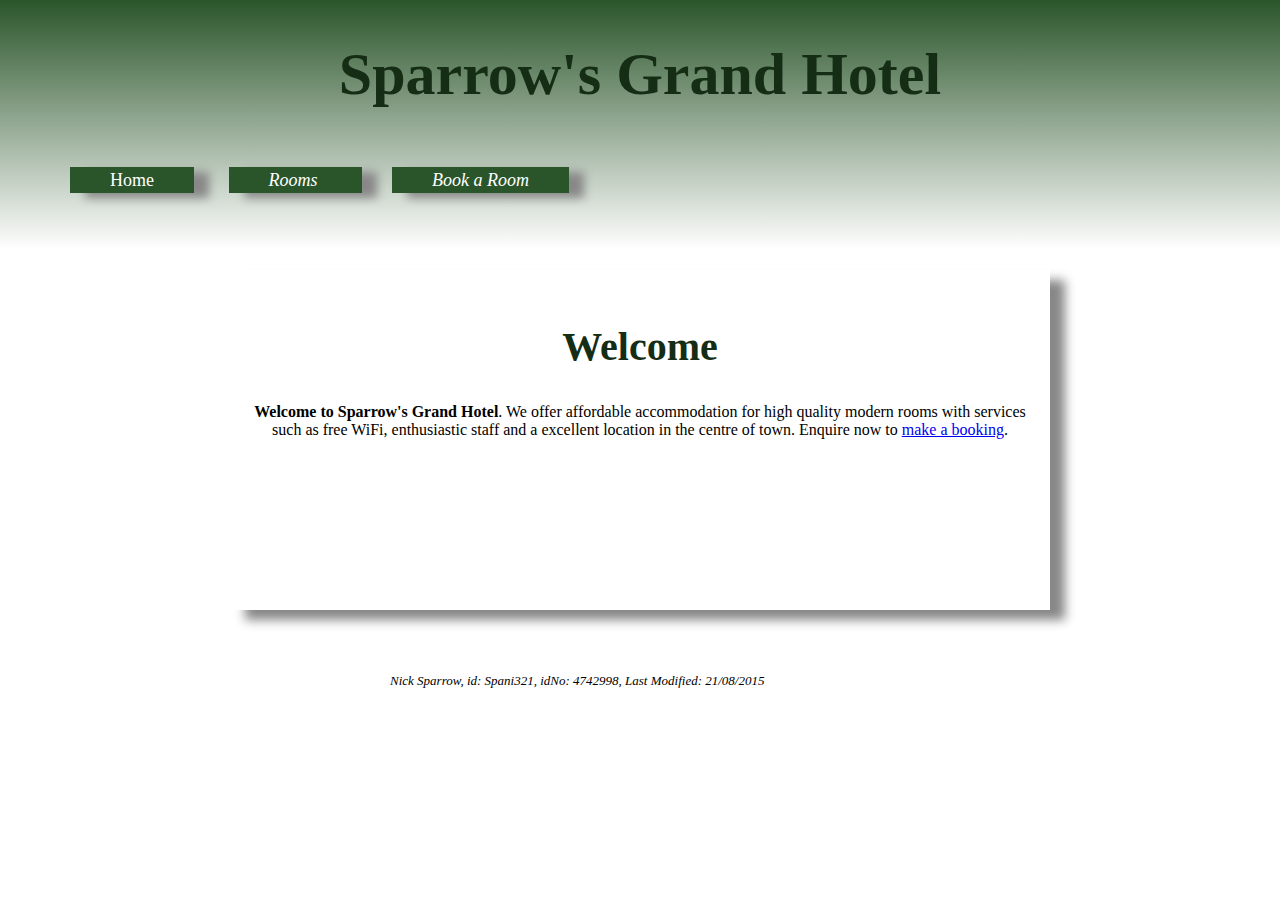
<file: assignment1/index.html>
<!DOCTYPE html>

<html lang="en">
    <head>
        <!--Username: nsparrow, id: Spani321 4742998, file: index.html-->
        <title>Sparrow's Grand Hotel</title>
        <meta http-equiv="content-type" content="text/html; charset=utf-8">
        <link rel="stylesheet" type="text/css" href="stylesheet.css">
        <script src="jquery-1.11.3.min.js"></script>
    </head>

    <body>
        <!--Header-->
        <div id="header">
            <h1>Sparrow's Grand Hotel</h1>

            <!--Navigation bar-->
            <ul id="nav_bar">
                <li>Home</li>
                <li><a href="rooms.html">Rooms</a> </li>
                <li><a href="bookroom.html">Book a Room</a></li>
            </ul>
        </div>

        <!--Page Contents-->
        <div id="main">

            <h2>Welcome</h2>

            <p><strong>Welcome to Sparrow's Grand Hotel</strong>. We offer affordable accommodation
                for high quality modern rooms with services such as free WiFi, enthusiastic
                staff and a excellent location in the centre of
                town. Enquire now to <a href="bookroom.html">make a booking</a>.
            </p>
        </div>

        <!--Page Footer-->
        <div id="footer">
            <p>Nick Sparrow, id: Spani321, idNo: 4742998, Last Modified: 21/08/2015</p>
        </div>

    </body>

</html>
</file>
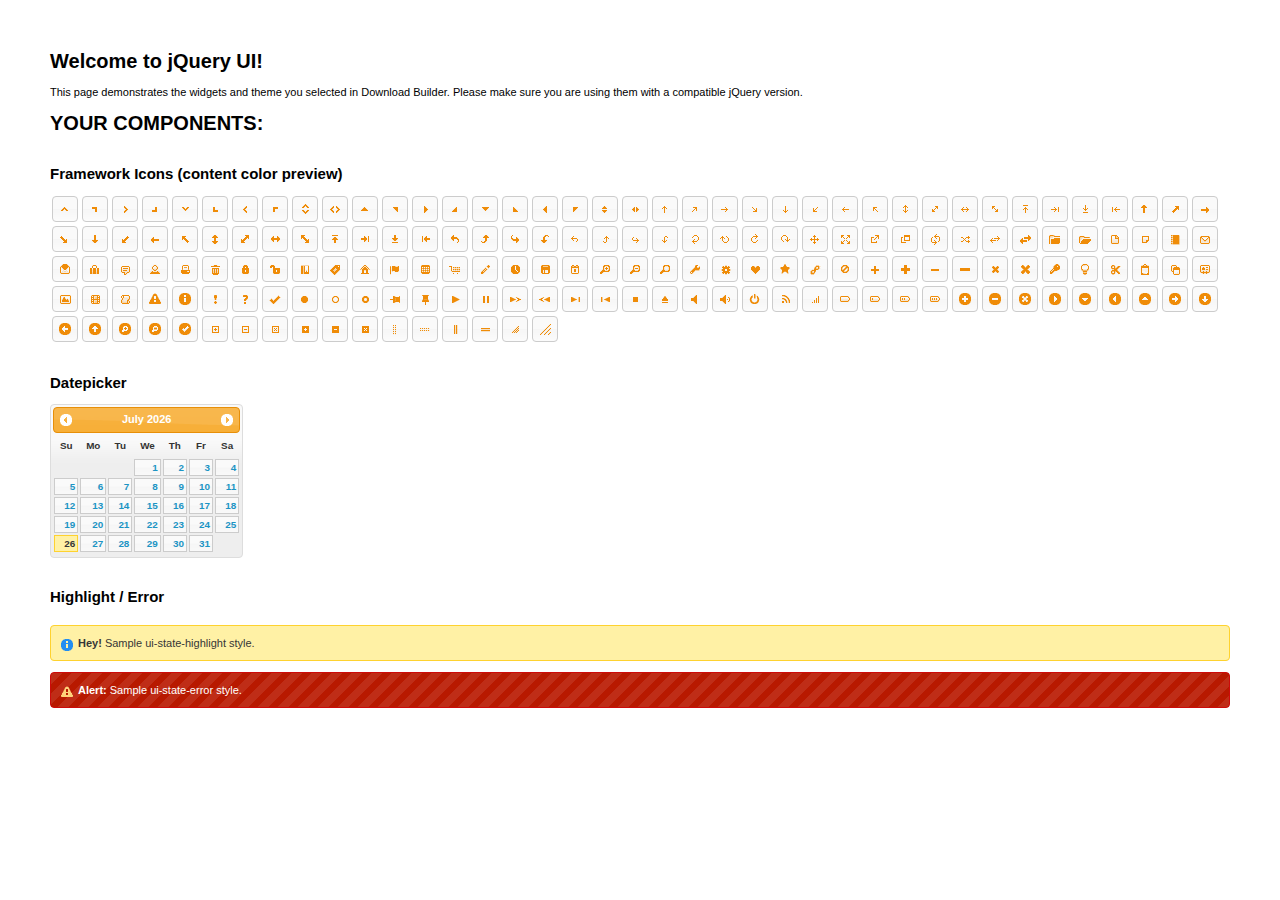
<file: assignment1/jquery-ui-1.11.4.custom/index.html>
<!doctype html>
<html lang="us">
<head>
	<meta charset="utf-8">
	<title>jQuery UI Example Page</title>
	<link href="jquery-ui.css" rel="stylesheet">
	<style>
	body{
		font: 62.5% "Trebuchet MS", sans-serif;
		margin: 50px;
	}
	.demoHeaders {
		margin-top: 2em;
	}
	#dialog-link {
		padding: .4em 1em .4em 20px;
		text-decoration: none;
		position: relative;
	}
	#dialog-link span.ui-icon {
		margin: 0 5px 0 0;
		position: absolute;
		left: .2em;
		top: 50%;
		margin-top: -8px;
	}
	#icons {
		margin: 0;
		padding: 0;
	}
	#icons li {
		margin: 2px;
		position: relative;
		padding: 4px 0;
		cursor: pointer;
		float: left;
		list-style: none;
	}
	#icons span.ui-icon {
		float: left;
		margin: 0 4px;
	}
	.fakewindowcontain .ui-widget-overlay {
		position: absolute;
	}
	select {
		width: 200px;
	}
	</style>
</head>
<body>

<h1>Welcome to jQuery UI!</h1>

<div class="ui-widget">
	<p>This page demonstrates the widgets and theme you selected in Download Builder. Please make sure you are using them with a compatible jQuery version.</p>
</div>

<h1>YOUR COMPONENTS:</h1>












<h2 class="demoHeaders">Framework Icons (content color preview)</h2>
<ul id="icons" class="ui-widget ui-helper-clearfix">
	<li class="ui-state-default ui-corner-all" title=".ui-icon-carat-1-n"><span class="ui-icon ui-icon-carat-1-n"></span></li>
	<li class="ui-state-default ui-corner-all" title=".ui-icon-carat-1-ne"><span class="ui-icon ui-icon-carat-1-ne"></span></li>
	<li class="ui-state-default ui-corner-all" title=".ui-icon-carat-1-e"><span class="ui-icon ui-icon-carat-1-e"></span></li>
	<li class="ui-state-default ui-corner-all" title=".ui-icon-carat-1-se"><span class="ui-icon ui-icon-carat-1-se"></span></li>
	<li class="ui-state-default ui-corner-all" title=".ui-icon-carat-1-s"><span class="ui-icon ui-icon-carat-1-s"></span></li>
	<li class="ui-state-default ui-corner-all" title=".ui-icon-carat-1-sw"><span class="ui-icon ui-icon-carat-1-sw"></span></li>
	<li class="ui-state-default ui-corner-all" title=".ui-icon-carat-1-w"><span class="ui-icon ui-icon-carat-1-w"></span></li>
	<li class="ui-state-default ui-corner-all" title=".ui-icon-carat-1-nw"><span class="ui-icon ui-icon-carat-1-nw"></span></li>
	<li class="ui-state-default ui-corner-all" title=".ui-icon-carat-2-n-s"><span class="ui-icon ui-icon-carat-2-n-s"></span></li>
	<li class="ui-state-default ui-corner-all" title=".ui-icon-carat-2-e-w"><span class="ui-icon ui-icon-carat-2-e-w"></span></li>
	<li class="ui-state-default ui-corner-all" title=".ui-icon-triangle-1-n"><span class="ui-icon ui-icon-triangle-1-n"></span></li>
	<li class="ui-state-default ui-corner-all" title=".ui-icon-triangle-1-ne"><span class="ui-icon ui-icon-triangle-1-ne"></span></li>
	<li class="ui-state-default ui-corner-all" title=".ui-icon-triangle-1-e"><span class="ui-icon ui-icon-triangle-1-e"></span></li>
	<li class="ui-state-default ui-corner-all" title=".ui-icon-triangle-1-se"><span class="ui-icon ui-icon-triangle-1-se"></span></li>
	<li class="ui-state-default ui-corner-all" title=".ui-icon-triangle-1-s"><span class="ui-icon ui-icon-triangle-1-s"></span></li>
	<li class="ui-state-default ui-corner-all" title=".ui-icon-triangle-1-sw"><span class="ui-icon ui-icon-triangle-1-sw"></span></li>
	<li class="ui-state-default ui-corner-all" title=".ui-icon-triangle-1-w"><span class="ui-icon ui-icon-triangle-1-w"></span></li>
	<li class="ui-state-default ui-corner-all" title=".ui-icon-triangle-1-nw"><span class="ui-icon ui-icon-triangle-1-nw"></span></li>
	<li class="ui-state-default ui-corner-all" title=".ui-icon-triangle-2-n-s"><span class="ui-icon ui-icon-triangle-2-n-s"></span></li>
	<li class="ui-state-default ui-corner-all" title=".ui-icon-triangle-2-e-w"><span class="ui-icon ui-icon-triangle-2-e-w"></span></li>
	<li class="ui-state-default ui-corner-all" title=".ui-icon-arrow-1-n"><span class="ui-icon ui-icon-arrow-1-n"></span></li>
	<li class="ui-state-default ui-corner-all" title=".ui-icon-arrow-1-ne"><span class="ui-icon ui-icon-arrow-1-ne"></span></li>
	<li class="ui-state-default ui-corner-all" title=".ui-icon-arrow-1-e"><span class="ui-icon ui-icon-arrow-1-e"></span></li>
	<li class="ui-state-default ui-corner-all" title=".ui-icon-arrow-1-se"><span class="ui-icon ui-icon-arrow-1-se"></span></li>
	<li class="ui-state-default ui-corner-all" title=".ui-icon-arrow-1-s"><span class="ui-icon ui-icon-arrow-1-s"></span></li>
	<li class="ui-state-default ui-corner-all" title=".ui-icon-arrow-1-sw"><span class="ui-icon ui-icon-arrow-1-sw"></span></li>
	<li class="ui-state-default ui-corner-all" title=".ui-icon-arrow-1-w"><span class="ui-icon ui-icon-arrow-1-w"></span></li>
	<li class="ui-state-default ui-corner-all" title=".ui-icon-arrow-1-nw"><span class="ui-icon ui-icon-arrow-1-nw"></span></li>
	<li class="ui-state-default ui-corner-all" title=".ui-icon-arrow-2-n-s"><span class="ui-icon ui-icon-arrow-2-n-s"></span></li>
	<li class="ui-state-default ui-corner-all" title=".ui-icon-arrow-2-ne-sw"><span class="ui-icon ui-icon-arrow-2-ne-sw"></span></li>
	<li class="ui-state-default ui-corner-all" title=".ui-icon-arrow-2-e-w"><span class="ui-icon ui-icon-arrow-2-e-w"></span></li>
	<li class="ui-state-default ui-corner-all" title=".ui-icon-arrow-2-se-nw"><span class="ui-icon ui-icon-arrow-2-se-nw"></span></li>
	<li class="ui-state-default ui-corner-all" title=".ui-icon-arrowstop-1-n"><span class="ui-icon ui-icon-arrowstop-1-n"></span></li>
	<li class="ui-state-default ui-corner-all" title=".ui-icon-arrowstop-1-e"><span class="ui-icon ui-icon-arrowstop-1-e"></span></li>
	<li class="ui-state-default ui-corner-all" title=".ui-icon-arrowstop-1-s"><span class="ui-icon ui-icon-arrowstop-1-s"></span></li>
	<li class="ui-state-default ui-corner-all" title=".ui-icon-arrowstop-1-w"><span class="ui-icon ui-icon-arrowstop-1-w"></span></li>
	<li class="ui-state-default ui-corner-all" title=".ui-icon-arrowthick-1-n"><span class="ui-icon ui-icon-arrowthick-1-n"></span></li>
	<li class="ui-state-default ui-corner-all" title=".ui-icon-arrowthick-1-ne"><span class="ui-icon ui-icon-arrowthick-1-ne"></span></li>
	<li class="ui-state-default ui-corner-all" title=".ui-icon-arrowthick-1-e"><span class="ui-icon ui-icon-arrowthick-1-e"></span></li>
	<li class="ui-state-default ui-corner-all" title=".ui-icon-arrowthick-1-se"><span class="ui-icon ui-icon-arrowthick-1-se"></span></li>
	<li class="ui-state-default ui-corner-all" title=".ui-icon-arrowthick-1-s"><span class="ui-icon ui-icon-arrowthick-1-s"></span></li>
	<li class="ui-state-default ui-corner-all" title=".ui-icon-arrowthick-1-sw"><span class="ui-icon ui-icon-arrowthick-1-sw"></span></li>
	<li class="ui-state-default ui-corner-all" title=".ui-icon-arrowthick-1-w"><span class="ui-icon ui-icon-arrowthick-1-w"></span></li>
	<li class="ui-state-default ui-corner-all" title=".ui-icon-arrowthick-1-nw"><span class="ui-icon ui-icon-arrowthick-1-nw"></span></li>
	<li class="ui-state-default ui-corner-all" title=".ui-icon-arrowthick-2-n-s"><span class="ui-icon ui-icon-arrowthick-2-n-s"></span></li>
	<li class="ui-state-default ui-corner-all" title=".ui-icon-arrowthick-2-ne-sw"><span class="ui-icon ui-icon-arrowthick-2-ne-sw"></span></li>
	<li class="ui-state-default ui-corner-all" title=".ui-icon-arrowthick-2-e-w"><span class="ui-icon ui-icon-arrowthick-2-e-w"></span></li>
	<li class="ui-state-default ui-corner-all" title=".ui-icon-arrowthick-2-se-nw"><span class="ui-icon ui-icon-arrowthick-2-se-nw"></span></li>
	<li class="ui-state-default ui-corner-all" title=".ui-icon-arrowthickstop-1-n"><span class="ui-icon ui-icon-arrowthickstop-1-n"></span></li>
	<li class="ui-state-default ui-corner-all" title=".ui-icon-arrowthickstop-1-e"><span class="ui-icon ui-icon-arrowthickstop-1-e"></span></li>
	<li class="ui-state-default ui-corner-all" title=".ui-icon-arrowthickstop-1-s"><span class="ui-icon ui-icon-arrowthickstop-1-s"></span></li>
	<li class="ui-state-default ui-corner-all" title=".ui-icon-arrowthickstop-1-w"><span class="ui-icon ui-icon-arrowthickstop-1-w"></span></li>
	<li class="ui-state-default ui-corner-all" title=".ui-icon-arrowreturnthick-1-w"><span class="ui-icon ui-icon-arrowreturnthick-1-w"></span></li>
	<li class="ui-state-default ui-corner-all" title=".ui-icon-arrowreturnthick-1-n"><span class="ui-icon ui-icon-arrowreturnthick-1-n"></span></li>
	<li class="ui-state-default ui-corner-all" title=".ui-icon-arrowreturnthick-1-e"><span class="ui-icon ui-icon-arrowreturnthick-1-e"></span></li>
	<li class="ui-state-default ui-corner-all" title=".ui-icon-arrowreturnthick-1-s"><span class="ui-icon ui-icon-arrowreturnthick-1-s"></span></li>
	<li class="ui-state-default ui-corner-all" title=".ui-icon-arrowreturn-1-w"><span class="ui-icon ui-icon-arrowreturn-1-w"></span></li>
	<li class="ui-state-default ui-corner-all" title=".ui-icon-arrowreturn-1-n"><span class="ui-icon ui-icon-arrowreturn-1-n"></span></li>
	<li class="ui-state-default ui-corner-all" title=".ui-icon-arrowreturn-1-e"><span class="ui-icon ui-icon-arrowreturn-1-e"></span></li>
	<li class="ui-state-default ui-corner-all" title=".ui-icon-arrowreturn-1-s"><span class="ui-icon ui-icon-arrowreturn-1-s"></span></li>
	<li class="ui-state-default ui-corner-all" title=".ui-icon-arrowrefresh-1-w"><span class="ui-icon ui-icon-arrowrefresh-1-w"></span></li>
	<li class="ui-state-default ui-corner-all" title=".ui-icon-arrowrefresh-1-n"><span class="ui-icon ui-icon-arrowrefresh-1-n"></span></li>
	<li class="ui-state-default ui-corner-all" title=".ui-icon-arrowrefresh-1-e"><span class="ui-icon ui-icon-arrowrefresh-1-e"></span></li>
	<li class="ui-state-default ui-corner-all" title=".ui-icon-arrowrefresh-1-s"><span class="ui-icon ui-icon-arrowrefresh-1-s"></span></li>
	<li class="ui-state-default ui-corner-all" title=".ui-icon-arrow-4"><span class="ui-icon ui-icon-arrow-4"></span></li>
	<li class="ui-state-default ui-corner-all" title=".ui-icon-arrow-4-diag"><span class="ui-icon ui-icon-arrow-4-diag"></span></li>
	<li class="ui-state-default ui-corner-all" title=".ui-icon-extlink"><span class="ui-icon ui-icon-extlink"></span></li>
	<li class="ui-state-default ui-corner-all" title=".ui-icon-newwin"><span class="ui-icon ui-icon-newwin"></span></li>
	<li class="ui-state-default ui-corner-all" title=".ui-icon-refresh"><span class="ui-icon ui-icon-refresh"></span></li>
	<li class="ui-state-default ui-corner-all" title=".ui-icon-shuffle"><span class="ui-icon ui-icon-shuffle"></span></li>
	<li class="ui-state-default ui-corner-all" title=".ui-icon-transfer-e-w"><span class="ui-icon ui-icon-transfer-e-w"></span></li>
	<li class="ui-state-default ui-corner-all" title=".ui-icon-transferthick-e-w"><span class="ui-icon ui-icon-transferthick-e-w"></span></li>
	<li class="ui-state-default ui-corner-all" title=".ui-icon-folder-collapsed"><span class="ui-icon ui-icon-folder-collapsed"></span></li>
	<li class="ui-state-default ui-corner-all" title=".ui-icon-folder-open"><span class="ui-icon ui-icon-folder-open"></span></li>
	<li class="ui-state-default ui-corner-all" title=".ui-icon-document"><span class="ui-icon ui-icon-document"></span></li>
	<li class="ui-state-default ui-corner-all" title=".ui-icon-document-b"><span class="ui-icon ui-icon-document-b"></span></li>
	<li class="ui-state-default ui-corner-all" title=".ui-icon-note"><span class="ui-icon ui-icon-note"></span></li>
	<li class="ui-state-default ui-corner-all" title=".ui-icon-mail-closed"><span class="ui-icon ui-icon-mail-closed"></span></li>
	<li class="ui-state-default ui-corner-all" title=".ui-icon-mail-open"><span class="ui-icon ui-icon-mail-open"></span></li>
	<li class="ui-state-default ui-corner-all" title=".ui-icon-suitcase"><span class="ui-icon ui-icon-suitcase"></span></li>
	<li class="ui-state-default ui-corner-all" title=".ui-icon-comment"><span class="ui-icon ui-icon-comment"></span></li>
	<li class="ui-state-default ui-corner-all" title=".ui-icon-person"><span class="ui-icon ui-icon-person"></span></li>
	<li class="ui-state-default ui-corner-all" title=".ui-icon-print"><span class="ui-icon ui-icon-print"></span></li>
	<li class="ui-state-default ui-corner-all" title=".ui-icon-trash"><span class="ui-icon ui-icon-trash"></span></li>
	<li class="ui-state-default ui-corner-all" title=".ui-icon-locked"><span class="ui-icon ui-icon-locked"></span></li>
	<li class="ui-state-default ui-corner-all" title=".ui-icon-unlocked"><span class="ui-icon ui-icon-unlocked"></span></li>
	<li class="ui-state-default ui-corner-all" title=".ui-icon-bookmark"><span class="ui-icon ui-icon-bookmark"></span></li>
	<li class="ui-state-default ui-corner-all" title=".ui-icon-tag"><span class="ui-icon ui-icon-tag"></span></li>
	<li class="ui-state-default ui-corner-all" title=".ui-icon-home"><span class="ui-icon ui-icon-home"></span></li>
	<li class="ui-state-default ui-corner-all" title=".ui-icon-flag"><span class="ui-icon ui-icon-flag"></span></li>
	<li class="ui-state-default ui-corner-all" title=".ui-icon-calculator"><span class="ui-icon ui-icon-calculator"></span></li>
	<li class="ui-state-default ui-corner-all" title=".ui-icon-cart"><span class="ui-icon ui-icon-cart"></span></li>
	<li class="ui-state-default ui-corner-all" title=".ui-icon-pencil"><span class="ui-icon ui-icon-pencil"></span></li>
	<li class="ui-state-default ui-corner-all" title=".ui-icon-clock"><span class="ui-icon ui-icon-clock"></span></li>
	<li class="ui-state-default ui-corner-all" title=".ui-icon-disk"><span class="ui-icon ui-icon-disk"></span></li>
	<li class="ui-state-default ui-corner-all" title=".ui-icon-calendar"><span class="ui-icon ui-icon-calendar"></span></li>
	<li class="ui-state-default ui-corner-all" title=".ui-icon-zoomin"><span class="ui-icon ui-icon-zoomin"></span></li>
	<li class="ui-state-default ui-corner-all" title=".ui-icon-zoomout"><span class="ui-icon ui-icon-zoomout"></span></li>
	<li class="ui-state-default ui-corner-all" title=".ui-icon-search"><span class="ui-icon ui-icon-search"></span></li>
	<li class="ui-state-default ui-corner-all" title=".ui-icon-wrench"><span class="ui-icon ui-icon-wrench"></span></li>
	<li class="ui-state-default ui-corner-all" title=".ui-icon-gear"><span class="ui-icon ui-icon-gear"></span></li>
	<li class="ui-state-default ui-corner-all" title=".ui-icon-heart"><span class="ui-icon ui-icon-heart"></span></li>
	<li class="ui-state-default ui-corner-all" title=".ui-icon-star"><span class="ui-icon ui-icon-star"></span></li>
	<li class="ui-state-default ui-corner-all" title=".ui-icon-link"><span class="ui-icon ui-icon-link"></span></li>
	<li class="ui-state-default ui-corner-all" title=".ui-icon-cancel"><span class="ui-icon ui-icon-cancel"></span></li>
	<li class="ui-state-default ui-corner-all" title=".ui-icon-plus"><span class="ui-icon ui-icon-plus"></span></li>
	<li class="ui-state-default ui-corner-all" title=".ui-icon-plusthick"><span class="ui-icon ui-icon-plusthick"></span></li>
	<li class="ui-state-default ui-corner-all" title=".ui-icon-minus"><span class="ui-icon ui-icon-minus"></span></li>
	<li class="ui-state-default ui-corner-all" title=".ui-icon-minusthick"><span class="ui-icon ui-icon-minusthick"></span></li>
	<li class="ui-state-default ui-corner-all" title=".ui-icon-close"><span class="ui-icon ui-icon-close"></span></li>
	<li class="ui-state-default ui-corner-all" title=".ui-icon-closethick"><span class="ui-icon ui-icon-closethick"></span></li>
	<li class="ui-state-default ui-corner-all" title=".ui-icon-key"><span class="ui-icon ui-icon-key"></span></li>
	<li class="ui-state-default ui-corner-all" title=".ui-icon-lightbulb"><span class="ui-icon ui-icon-lightbulb"></span></li>
	<li class="ui-state-default ui-corner-all" title=".ui-icon-scissors"><span class="ui-icon ui-icon-scissors"></span></li>
	<li class="ui-state-default ui-corner-all" title=".ui-icon-clipboard"><span class="ui-icon ui-icon-clipboard"></span></li>
	<li class="ui-state-default ui-corner-all" title=".ui-icon-copy"><span class="ui-icon ui-icon-copy"></span></li>
	<li class="ui-state-default ui-corner-all" title=".ui-icon-contact"><span class="ui-icon ui-icon-contact"></span></li>
	<li class="ui-state-default ui-corner-all" title=".ui-icon-image"><span class="ui-icon ui-icon-image"></span></li>
	<li class="ui-state-default ui-corner-all" title=".ui-icon-video"><span class="ui-icon ui-icon-video"></span></li>
	<li class="ui-state-default ui-corner-all" title=".ui-icon-script"><span class="ui-icon ui-icon-script"></span></li>
	<li class="ui-state-default ui-corner-all" title=".ui-icon-alert"><span class="ui-icon ui-icon-alert"></span></li>
	<li class="ui-state-default ui-corner-all" title=".ui-icon-info"><span class="ui-icon ui-icon-info"></span></li>
	<li class="ui-state-default ui-corner-all" title=".ui-icon-notice"><span class="ui-icon ui-icon-notice"></span></li>
	<li class="ui-state-default ui-corner-all" title=".ui-icon-help"><span class="ui-icon ui-icon-help"></span></li>
	<li class="ui-state-default ui-corner-all" title=".ui-icon-check"><span class="ui-icon ui-icon-check"></span></li>
	<li class="ui-state-default ui-corner-all" title=".ui-icon-bullet"><span class="ui-icon ui-icon-bullet"></span></li>
	<li class="ui-state-default ui-corner-all" title=".ui-icon-radio-off"><span class="ui-icon ui-icon-radio-off"></span></li>
	<li class="ui-state-default ui-corner-all" title=".ui-icon-radio-on"><span class="ui-icon ui-icon-radio-on"></span></li>
	<li class="ui-state-default ui-corner-all" title=".ui-icon-pin-w"><span class="ui-icon ui-icon-pin-w"></span></li>
	<li class="ui-state-default ui-corner-all" title=".ui-icon-pin-s"><span class="ui-icon ui-icon-pin-s"></span></li>
	<li class="ui-state-default ui-corner-all" title=".ui-icon-play"><span class="ui-icon ui-icon-play"></span></li>
	<li class="ui-state-default ui-corner-all" title=".ui-icon-pause"><span class="ui-icon ui-icon-pause"></span></li>
	<li class="ui-state-default ui-corner-all" title=".ui-icon-seek-next"><span class="ui-icon ui-icon-seek-next"></span></li>
	<li class="ui-state-default ui-corner-all" title=".ui-icon-seek-prev"><span class="ui-icon ui-icon-seek-prev"></span></li>
	<li class="ui-state-default ui-corner-all" title=".ui-icon-seek-end"><span class="ui-icon ui-icon-seek-end"></span></li>
	<li class="ui-state-default ui-corner-all" title=".ui-icon-seek-first"><span class="ui-icon ui-icon-seek-first"></span></li>
	<li class="ui-state-default ui-corner-all" title=".ui-icon-stop"><span class="ui-icon ui-icon-stop"></span></li>
	<li class="ui-state-default ui-corner-all" title=".ui-icon-eject"><span class="ui-icon ui-icon-eject"></span></li>
	<li class="ui-state-default ui-corner-all" title=".ui-icon-volume-off"><span class="ui-icon ui-icon-volume-off"></span></li>
	<li class="ui-state-default ui-corner-all" title=".ui-icon-volume-on"><span class="ui-icon ui-icon-volume-on"></span></li>
	<li class="ui-state-default ui-corner-all" title=".ui-icon-power"><span class="ui-icon ui-icon-power"></span></li>
	<li class="ui-state-default ui-corner-all" title=".ui-icon-signal-diag"><span class="ui-icon ui-icon-signal-diag"></span></li>
	<li class="ui-state-default ui-corner-all" title=".ui-icon-signal"><span class="ui-icon ui-icon-signal"></span></li>
	<li class="ui-state-default ui-corner-all" title=".ui-icon-battery-0"><span class="ui-icon ui-icon-battery-0"></span></li>
	<li class="ui-state-default ui-corner-all" title=".ui-icon-battery-1"><span class="ui-icon ui-icon-battery-1"></span></li>
	<li class="ui-state-default ui-corner-all" title=".ui-icon-battery-2"><span class="ui-icon ui-icon-battery-2"></span></li>
	<li class="ui-state-default ui-corner-all" title=".ui-icon-battery-3"><span class="ui-icon ui-icon-battery-3"></span></li>
	<li class="ui-state-default ui-corner-all" title=".ui-icon-circle-plus"><span class="ui-icon ui-icon-circle-plus"></span></li>
	<li class="ui-state-default ui-corner-all" title=".ui-icon-circle-minus"><span class="ui-icon ui-icon-circle-minus"></span></li>
	<li class="ui-state-default ui-corner-all" title=".ui-icon-circle-close"><span class="ui-icon ui-icon-circle-close"></span></li>
	<li class="ui-state-default ui-corner-all" title=".ui-icon-circle-triangle-e"><span class="ui-icon ui-icon-circle-triangle-e"></span></li>
	<li class="ui-state-default ui-corner-all" title=".ui-icon-circle-triangle-s"><span class="ui-icon ui-icon-circle-triangle-s"></span></li>
	<li class="ui-state-default ui-corner-all" title=".ui-icon-circle-triangle-w"><span class="ui-icon ui-icon-circle-triangle-w"></span></li>
	<li class="ui-state-default ui-corner-all" title=".ui-icon-circle-triangle-n"><span class="ui-icon ui-icon-circle-triangle-n"></span></li>
	<li class="ui-state-default ui-corner-all" title=".ui-icon-circle-arrow-e"><span class="ui-icon ui-icon-circle-arrow-e"></span></li>
	<li class="ui-state-default ui-corner-all" title=".ui-icon-circle-arrow-s"><span class="ui-icon ui-icon-circle-arrow-s"></span></li>
	<li class="ui-state-default ui-corner-all" title=".ui-icon-circle-arrow-w"><span class="ui-icon ui-icon-circle-arrow-w"></span></li>
	<li class="ui-state-default ui-corner-all" title=".ui-icon-circle-arrow-n"><span class="ui-icon ui-icon-circle-arrow-n"></span></li>
	<li class="ui-state-default ui-corner-all" title=".ui-icon-circle-zoomin"><span class="ui-icon ui-icon-circle-zoomin"></span></li>
	<li class="ui-state-default ui-corner-all" title=".ui-icon-circle-zoomout"><span class="ui-icon ui-icon-circle-zoomout"></span></li>
	<li class="ui-state-default ui-corner-all" title=".ui-icon-circle-check"><span class="ui-icon ui-icon-circle-check"></span></li>
	<li class="ui-state-default ui-corner-all" title=".ui-icon-circlesmall-plus"><span class="ui-icon ui-icon-circlesmall-plus"></span></li>
	<li class="ui-state-default ui-corner-all" title=".ui-icon-circlesmall-minus"><span class="ui-icon ui-icon-circlesmall-minus"></span></li>
	<li class="ui-state-default ui-corner-all" title=".ui-icon-circlesmall-close"><span class="ui-icon ui-icon-circlesmall-close"></span></li>
	<li class="ui-state-default ui-corner-all" title=".ui-icon-squaresmall-plus"><span class="ui-icon ui-icon-squaresmall-plus"></span></li>
	<li class="ui-state-default ui-corner-all" title=".ui-icon-squaresmall-minus"><span class="ui-icon ui-icon-squaresmall-minus"></span></li>
	<li class="ui-state-default ui-corner-all" title=".ui-icon-squaresmall-close"><span class="ui-icon ui-icon-squaresmall-close"></span></li>
	<li class="ui-state-default ui-corner-all" title=".ui-icon-grip-dotted-vertical"><span class="ui-icon ui-icon-grip-dotted-vertical"></span></li>
	<li class="ui-state-default ui-corner-all" title=".ui-icon-grip-dotted-horizontal"><span class="ui-icon ui-icon-grip-dotted-horizontal"></span></li>
	<li class="ui-state-default ui-corner-all" title=".ui-icon-grip-solid-vertical"><span class="ui-icon ui-icon-grip-solid-vertical"></span></li>
	<li class="ui-state-default ui-corner-all" title=".ui-icon-grip-solid-horizontal"><span class="ui-icon ui-icon-grip-solid-horizontal"></span></li>
	<li class="ui-state-default ui-corner-all" title=".ui-icon-gripsmall-diagonal-se"><span class="ui-icon ui-icon-gripsmall-diagonal-se"></span></li>
	<li class="ui-state-default ui-corner-all" title=".ui-icon-grip-diagonal-se"><span class="ui-icon ui-icon-grip-diagonal-se"></span></li>
</ul>




<!-- Datepicker -->
<h2 class="demoHeaders">Datepicker</h2>
<div id="datepicker"></div>












<!-- Highlight / Error -->
<h2 class="demoHeaders">Highlight / Error</h2>
<div class="ui-widget">
	<div class="ui-state-highlight ui-corner-all" style="margin-top: 20px; padding: 0 .7em;">
		<p><span class="ui-icon ui-icon-info" style="float: left; margin-right: .3em;"></span>
		<strong>Hey!</strong> Sample ui-state-highlight style.</p>
	</div>
</div>
<br>
<div class="ui-widget">
	<div class="ui-state-error ui-corner-all" style="padding: 0 .7em;">
		<p><span class="ui-icon ui-icon-alert" style="float: left; margin-right: .3em;"></span>
		<strong>Alert:</strong> Sample ui-state-error style.</p>
	</div>
</div>

<script src="external/jquery/jquery.js"></script>
<script src="jquery-ui.js"></script>
<script>











$( "#datepicker" ).datepicker({
	inline: true
});














// Hover states on the static widgets
$( "#dialog-link, #icons li" ).hover(
	function() {
		$( this ).addClass( "ui-state-hover" );
	},
	function() {
		$( this ).removeClass( "ui-state-hover" );
	}
);
</script>
</body>
</html>
</file>
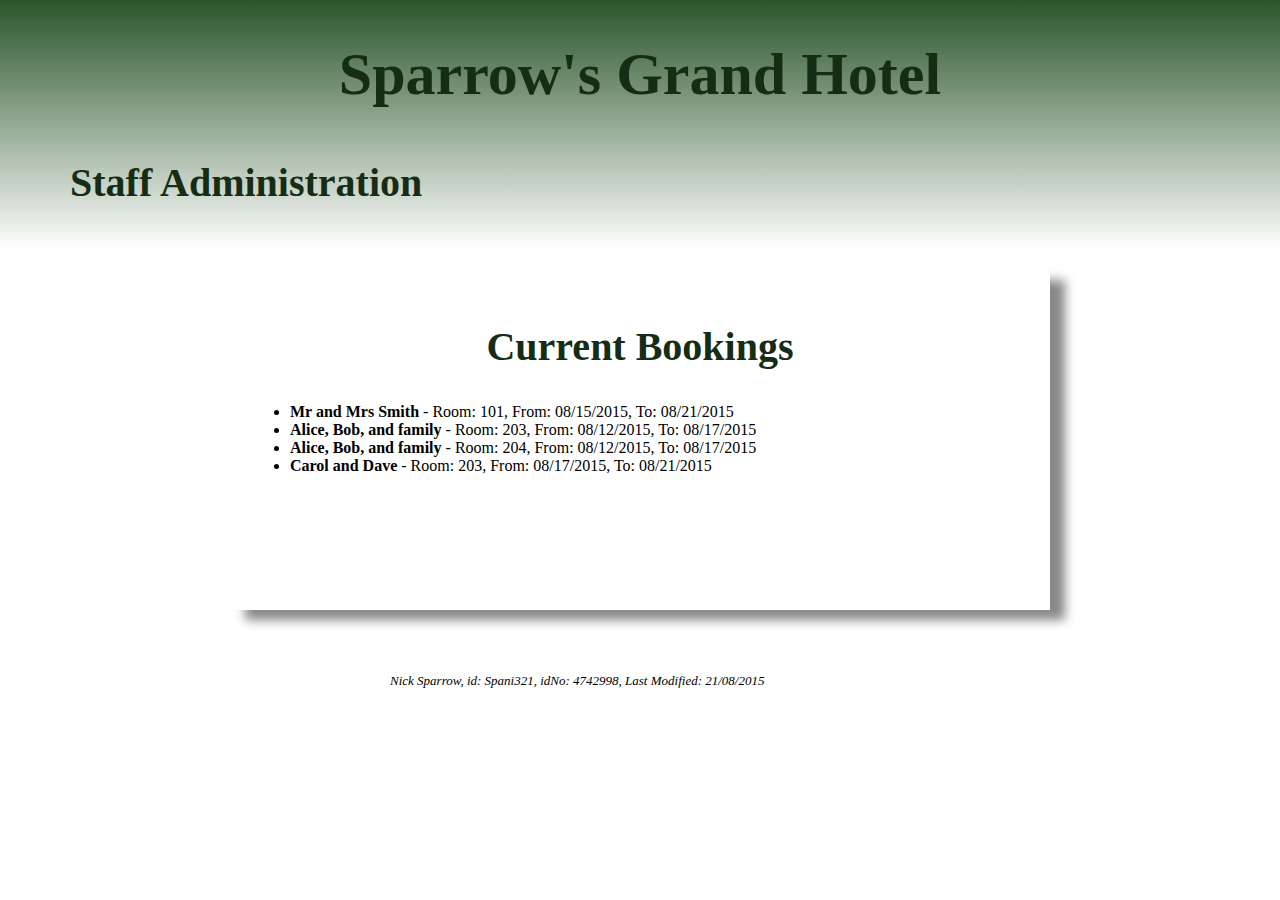
<file: assignment1/admin.html>
<!DOCTYPE html>

<html lang="en">
    <head>
        <!--Username: nsparrow, id: Spani321 4742998, file: admin.html-->
        <title>Sparrow's Grand Hotel</title>
        <meta http-equiv="content-type" content="text/html; charset=utf-8">
        <link rel="stylesheet" type="text/css" href="stylesheet.css">
        <script src="jquery-1.11.3.min.js"></script>
        <script src="adminJs.js"></script>
    </head>

    <body>
        <!--Header-->
        <div id="header">
            <h1>Sparrow's Grand Hotel</h1>
            <h2 id="adminH2">Staff Administration</h2>
        </div>

        <!--Page Contents-->
        <div id="main">

            <h2>Current Bookings</h2>

            <ul id="bookings">

            </ul>

        </div>

        <!--Page Footer-->
        <div id="footer">
            <p>Nick Sparrow, id: Spani321, idNo: 4742998, Last Modified: 21/08/2015</p>
        </div>

    </body>

</html>
</file>
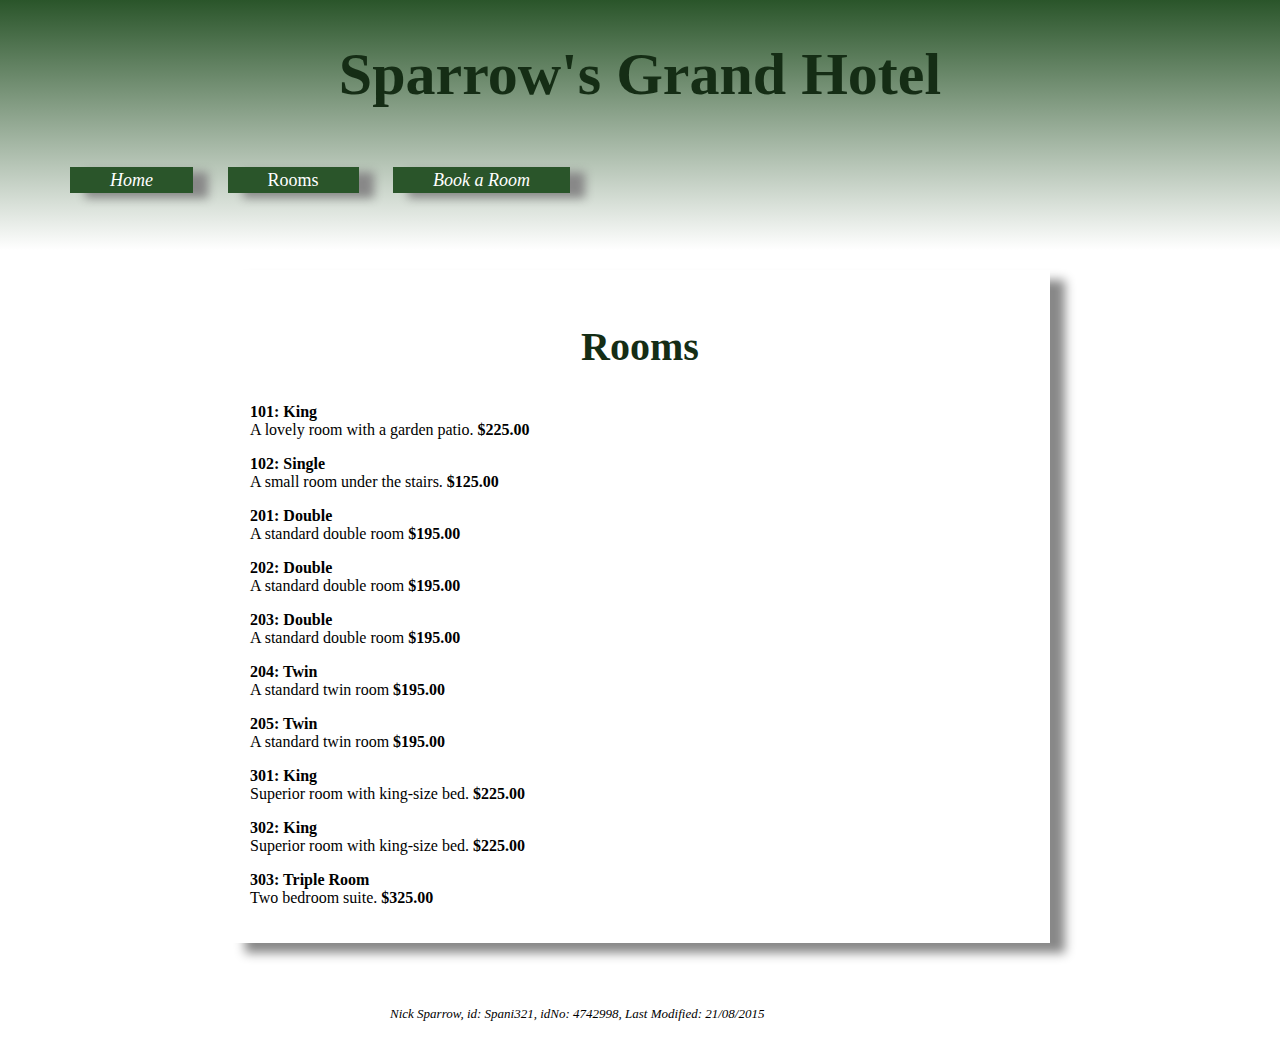
<file: assignment1/rooms.html>
<!DOCTYPE html>

<html lang="en">
    <head>
        <!--Username: nsparrow, id: Spani321 4742998, file: rooms.html-->
        <title>Sparrow's Grand Hotel</title>
        <meta http-equiv="content-type" content="text/html; charset=utf-8">
        <link rel="stylesheet" type="text/css" href="stylesheet.css">
        <script src="jquery-1.11.3.min.js"></script>
        <script src="rooms.js"></script>
    </head>

    <body>
        <!--Header-->
        <div id="header">
            <h1>Sparrow's Grand Hotel</h1>

            <!--Navigation bar-->
            <ul id="nav_bar">
                <li><a href="index.html">Home</a></li>
                <li>Rooms</li>
                <li><a href="bookroom.html">Book a Room</a></li>
            </ul>
        </div>

        <!--Page Contents-->
        <div id="main">

            <h2>Rooms</h2>

            <div id="rooms_to_book"></div>

        </div>

        <!--Page Footer-->
        <div id="footer">
            <p>Nick Sparrow, id: Spani321, idNo: 4742998, Last Modified: 21/08/2015</p>
        </div>

    </body>

</html>
</file>
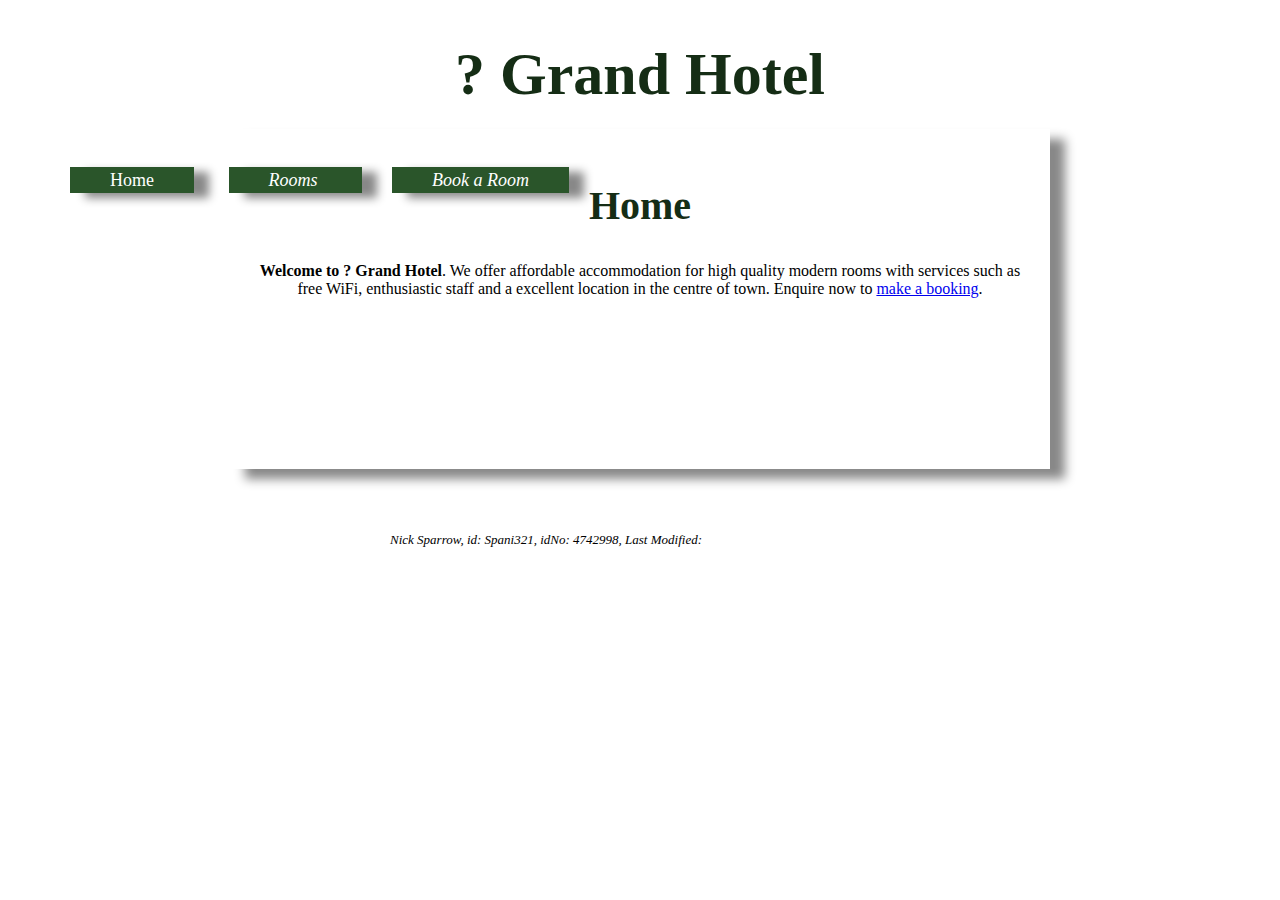
<file: assignment1/TacoHTMLEditTemp.html>
<!DOCTYPE html>

<html lang="en">
    <head>
        <!--Username: nsparrow, id: Spani321 4742998, file: index.html-->
        <title>? Grand Hotel</title>
        <meta http-equiv="content-type" content="text/html; charset=utf-8">
        <link rel="stylesheet" type="text/css" href="stylesheet.css">
    </head>

    <body>
        <!--Header-->
        <h1>? Grand Hotel</h1>

        <!--Navigation bar-->
        <ul id="nav_bar">
            <li>Home</li>
            <li><a href="rooms.html">Rooms</a> </li>
            <li><a href="bookroom.html">Book a Room</a></li>
        </ul>

        <!--Page Contents-->
        <div id="main">

            <h2>Home</h2>

            <p><strong>Welcome to ? Grand Hotel</strong>. We offer affordable accommodation
                for high quality modern rooms with services such as free WiFi, enthusiastic
                staff and a excellent location in the centre of
                town. Enquire now to <a href="bookroom.html">make a booking</a>.
            </p>
        </div>

        <!--Page Footer-->
        <div id="footer">
            <p>Nick Sparrow, id: Spani321, idNo: 4742998, Last Modified: </p>
        </div>

    </body>

</html>
</file>
<file: assignment1/stylesheet.css>
/*Username: nsparrow, id: Spani321 4742998, file: stylesheet.css*/

html{
    font-family:"Times New Roman", Times, serif;
    width: 100%;
}

body{
    margin: auto;
}

#main{
    width: 780px;
    min-height: 300px;
    margin: 20px auto 20px auto;
    padding: 20px;
    box-shadow: 15px 10px 10px #888888;
    background-color: #FFFFFF;
    color: inherit;
    text-align: center;
}

h2{
    text-align: center;
    color: #152d15;
    font-size: 40px;
}

#footer{
    clear: both;
    width: 500px;
    padding: 20px;
    margin: 30px auto auto auto;
    font-size: small;
    font-style: italic;
}

/*Standard format for whole site ends*/

/*Header + Navigation Bar css starts*/
#header{
    min-width: 100%;
    height: 250px;
    margin: auto;
    color: inherit;
    background: -webkit-linear-gradient(bottom, rgba(75, 242, 75, 0), rgb(42, 85, 42)); /* For Safari 5.1 to 6.0 */
    background: -o-linear-gradient(top, rgba(75, 242, 75, 0), rgb(42, 85, 42)); /* For Opera 11.1 to 12.0 */
    background: -moz-linear-gradient(top, rgba(75, 242, 75, 0), rgb(42, 85, 42)); /* For Firefox 3.6 to 15 */
    background: linear-gradient(to top, rgba(75, 242, 75, 0), rgb(42, 85, 42)); /* Standard syntax (must be last) */
}

h1{
    text-align: center;
    font-size: 60px;
    margin: auto;
    padding-top: 40px;
    min-width: 400px;
    color: #152d15;
}

#nav_bar{
    list-style-type: none;
    margin: auto;
    font-size: large;
    width: 850px;
    position: absolute;
    top: 170px;
}

#nav_bar li{
    display: inline;
    margin-left: 30px;
    padding: 3px 40px;
    background-color: #2a552a;
    color: #FFFFFF;
    box-shadow: 15px 5px 10px #888888;
}

#nav_bar li a:link{
    color:#FFFFFF;
    background-color: inherit;
    text-decoration:none;
    font-style: italic;
}

#nav_bar li a:visited{
    color:#cccccc;
    background-color: inherit;
    text-decoration:none;
}

#nav_bar li a:hover{
    color:#FFFFFF;
    background-color: inherit;
    text-decoration:underline;
}
/*Header + Navigation Bar css ends*/

/*rooms.html css starts*/
#rooms_to_book{
    text-align: left;
}

#sort_menu{
    text-align: left;
}
/*rooms.html css ends*/

/*admin.html css starts*/
#adminH2{
    text-align: left;
    margin: 50px auto auto 70px;
}

#bookings li{
    text-align: left;
}
/*admin.html css ends*/

/*bookroom.html css starts*/
#error_message p{
    color: red;
}

#pending_bookings h3{
    color: #152d15;
    text-align: left;
    margin-left: 50px;
}

#pending_bookings li{
    text-align: left;
}

#room_booking{
    text-align: left;
}

#room_booking label{
    float: left;
    width: 150px;
    margin: 10px auto;
}

#room_booking input {
    float: left;
    width: 150px;
    margin: 10px auto;
}

#room_booking{
    list-style-type:none;
}

#room_booking li{
    height: 25px;
    margin: 20px;
}

#bookingContents{
    text-align: left;
}

#bookingContents label{
    float: left;
    width: 150px;
    margin: 10px auto;
}

#bookingContents input {
    float: left;
    width: 150px;
    margin: 10px auto;
}

#bookingContents ul{
    list-style-type:none;
}

#bookingContents li{
    height: 25px;
    margin: 20px;
}
/*bookroom.html css ends*/
</file>
